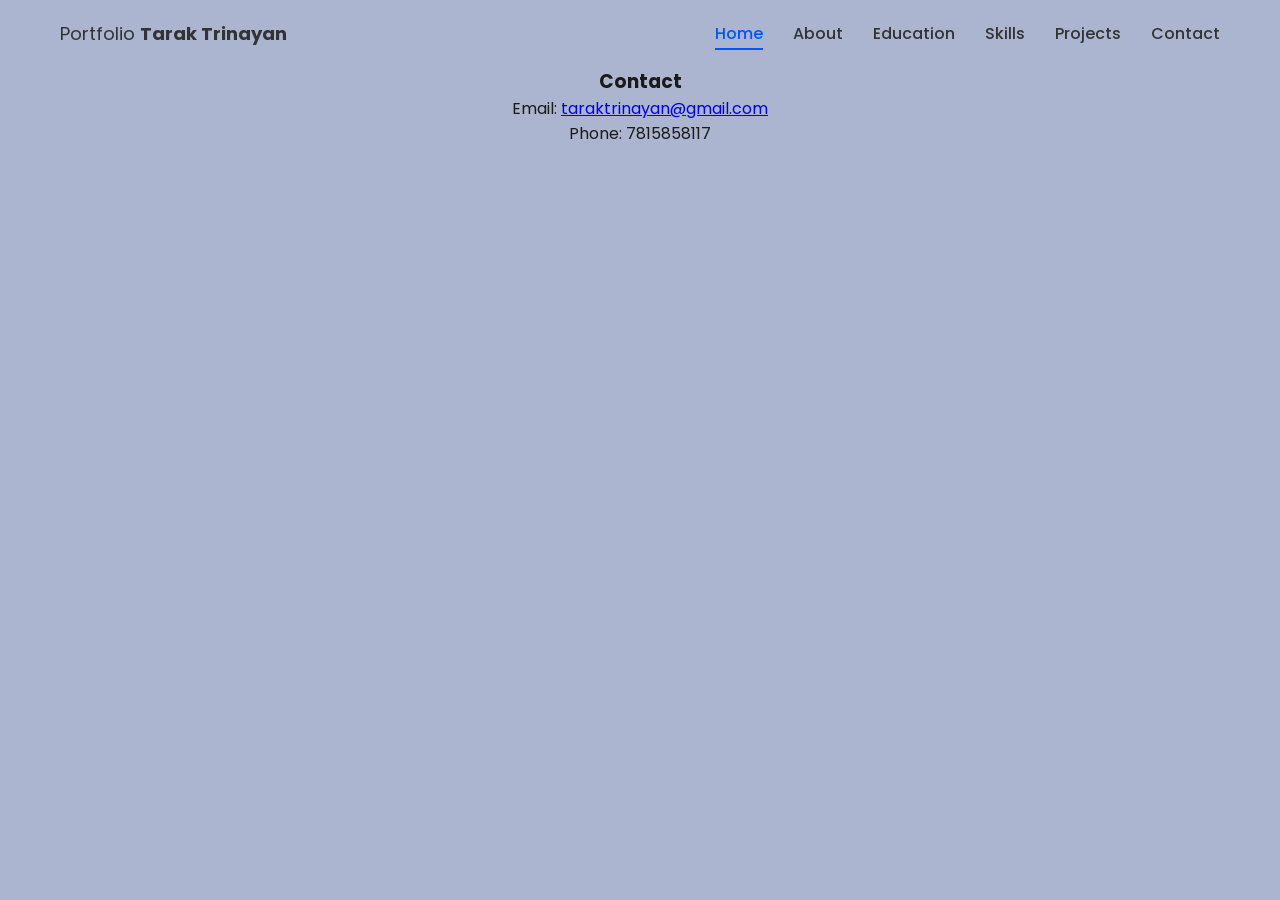
<file: contact.html>
<head>
  <meta charset="UTF-8">
  <meta name="viewport" content="width=device-width, initial-scale=1.0">
  <title>Tarak Trinayan Portfolio</title>
  <link rel="stylesheet" href="portfoilo.css">
  <link rel="preconnect" href="https://fonts.googleapis.com">
  <link href="https://fonts.googleapis.com/css2?family=Poppins:wght@400;600;700&display=swap" rel="stylesheet">
</head>
<body>
  <header>
    <div class="logo">Portfolio <strong>Tarak Trinayan</strong></div>
    <nav>
      <ul class="nav-links">
        <li><a href="portfoilo.html" class="active">Home</a></li>
        <li><a href="#">About</a></li>
        <li><a href="education.html">Education</a></li>
        <li><a href="Skills.html">Skills</a></li>
        <li><a href="projects.html">Projects</a></li>
        <li><a href="contact.html">Contact</a></li>
      </ul>
    </nav>
  </header>
    <center>
    <div class="section">
      <h3>Contact</h3>
      <p>Email: <a href="taraktrinayan@gmail.com">taraktrinayan@gmail.com</a></p>
      <p>Phone: 7815858117</p>
    </div>
</center>
</file>
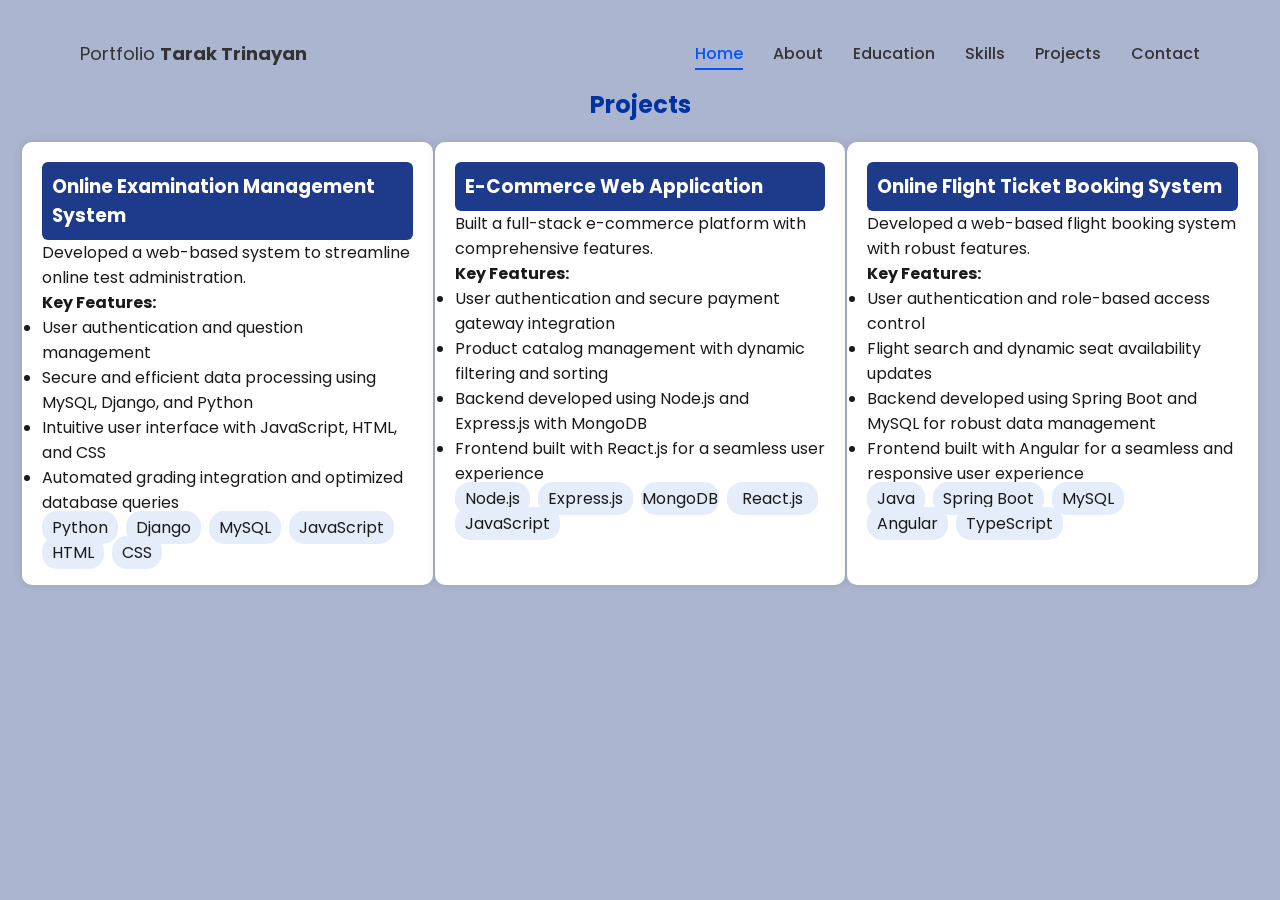
<file: projects.html>
<head>
  <meta charset="UTF-8">
  <meta name="viewport" content="width=device-width, initial-scale=1.0">
  <title>Tarak Trinayan Portfolio</title>
  <link rel="stylesheet" href="portfoilo.css">
  <link rel="preconnect" href="https://fonts.googleapis.com">
  <link href="https://fonts.googleapis.com/css2?family=Poppins:wght@400;600;700&display=swap" rel="stylesheet">
</head>
<body>
  <header>
    <div class="logo">Portfolio <strong>Tarak Trinayan</strong></div>
    <nav>
      <ul class="nav-links">
        <li><a href="portfoilo.html" class="active">Home</a></li>
        <li><a href="#">About</a></li>
        <li><a href="education.html">Education</a></li>
        <li><a href="Skills.html">Skills</a></li>
        <li><a href="projects.html">Projects</a></li>
        <li><a href="contact.html">Contact</a></li>
      </ul>
    </nav>
  </header>
<head>
  <title>Projects</title>
</head>
<body style="font-family: Arial, sans-serif; background-color: #f4f6fa; padding: 20px;">

  <h2 style="text-align:center; color: #0033a0;">Projects</h2>

  <table style="width:100%; text-align:left;">
    <tr>
      <!-- Project 1 -->
      <td style="vertical-align:top; background:#ffffff; border-radius:10px; padding:20px; margin:10px; box-shadow:0 0 10px rgba(0,0,0,0.1); width:33%;">
        <h3 style="background:#1e3a8a; color:#ffffff; padding:10px; border-radius:6px;">Online Examination Management System</h3>
        <p>Developed a web-based system to streamline online test administration.</p>
        <b>Key Features:</b>
        <ul>
          <li>User authentication and question management</li>
          <li>Secure and efficient data processing using MySQL, Django, and Python</li>
          <li>Intuitive user interface with JavaScript, HTML, and CSS</li>
          <li>Automated grading integration and optimized database queries</li>
        </ul>
        <p>
          <span style="background:#e5ecfa; padding:5px 10px; border-radius:15px;">Python</span>&nbsp;
          <span style="background:#e5ecfa; padding:5px 10px; border-radius:15px;">Django</span>&nbsp;
          <span style="background:#e5ecfa; padding:5px 10px; border-radius:15px;">MySQL</span>&nbsp;
          <span style="background:#e5ecfa; padding:5px 10px; border-radius:15px;">JavaScript</span>&nbsp;
          <span style="background:#e5ecfa; padding:5px 10px; border-radius:15px;">HTML</span>&nbsp;
          <span style="background:#e5ecfa; padding:5px 10px; border-radius:15px;">CSS</span>
        </p>
      </td>
      &nbsp; &nbsp;

      <!-- Project 2 -->
      <td style="vertical-align:top; background:#ffffff; border-radius:10px; padding:20px; margin:10px; box-shadow:0 0 10px rgba(0,0,0,0.1); width:33%;">
        <h3 style="background:#1e3a8a; color:#ffffff; padding:10px; border-radius:6px;">E-Commerce Web Application</h3>
        <p>Built a full-stack e-commerce platform with comprehensive features.</p>
        <b>Key Features:</b>
        <ul>
          <li>User authentication and secure payment gateway integration</li>
          <li>Product catalog management with dynamic filtering and sorting</li>
          <li>Backend developed using Node.js and Express.js with MongoDB</li>
          <li>Frontend built with React.js for a seamless user experience</li>
        </ul>
        <p>
          <span style="background:#e5ecfa; padding:5px 10px; border-radius:15px;">Node.js</span>&nbsp;
          <span style="background:#e5ecfa; padding:5px 10px; border-radius:15px;">Express.js</span>&nbsp;
          <span style="background:#e5ecfa; padding:5px 1px; border-radius:15px;">MongoDB</span>&nbsp;
          <span style="background:#e5ecfa; padding:5px 15px; border-radius:15px;">React.js</span>&nbsp;
          <span style="background:#e5ecfa; padding:5px 10px; border-radius:15px;">JavaScript</span>
        </p>
      </td>

      <!-- Project 3 -->
      <td style="vertical-align:top; background:#ffffff; border-radius:10px; padding:20px; margin:10px; box-shadow:0 0 10px rgba(0,0,0,0.1); width:33%;">
        <h3 style="background:#1e3a8a; color:#ffffff; padding:10px; border-radius:6px;">Online Flight Ticket Booking System</h3>
        <p>Developed a web-based flight booking system with robust features.</p>
        <b>Key Features:</b>
        <ul>
          <li>User authentication and role-based access control</li>
          <li>Flight search and dynamic seat availability updates</li>
          <li>Backend developed using Spring Boot and MySQL for robust data management</li>
          <li>Frontend built with Angular for a seamless and responsive user experience</li>
        </ul>
        <p>
          <span style="background:#e5ecfa; padding:5px 10px; border-radius:15px;">Java</span>&nbsp;
          <span style="background:#e5ecfa; padding:5px 10px; border-radius:15px;">Spring Boot</span>&nbsp;
          <span style="background:#e5ecfa; padding:5px 10px; border-radius:15px;">MySQL</span>&nbsp;<br>
          <span style="background:#e5ecfa; padding:5px 10px; border-radius:15px;">Angular</span>&nbsp;
          <span style="background:#e5ecfa; padding:5px 10px; border-radius:15px;">TypeScript</span>&nbsp;
        </p>
      </td>
    </tr>
  </table>
</body>
</file>
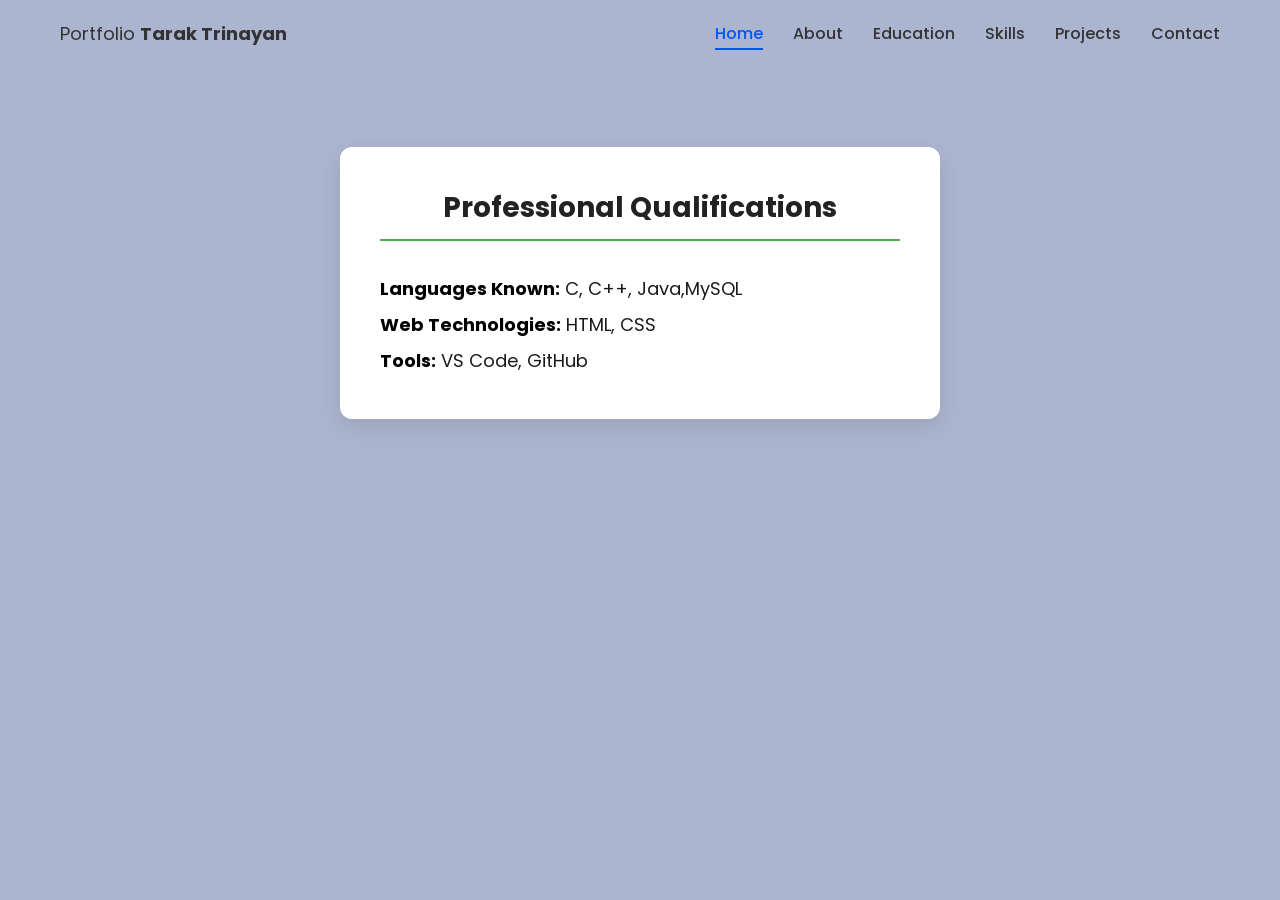
<file: Skills.html>
<head>
    <meta charset="UTF-8">
    <title>Skills</title>

    <style>
        body {
            margin: 0;
            padding: 0;
            background-color: #f4f7f9;
            font-family: 'Roboto', sans-serif;
            color: #333;
        }

        .container {
            max-width: 600px;
            margin: 80px auto;
            background-color: #ffffff;
            padding: 40px;
            border-radius: 12px;
            box-shadow: 0 8px 24px rgba(0, 0, 0, 0.1);
        }

        h2 {
            text-align: center;
            color: #222;
            border-bottom: 2px solid #4CAF50;
            padding-bottom: 10px;
            margin-bottom: 30px;
            font-size: 28px;
        }

        .info {
            font-size: 18px;
            line-height: 2;
        }

        .info b {
            color: #000;
        }

        @media (max-width: 600px) {
            .container {
                margin: 40px 20px;
                padding: 25px;
            }

            h2 {
                font-size: 24px;
            }

            .info {
                font-size: 16px;
            }
            h4{
                background-color: darkorchid;
            }
        }
    </style>
</head>

<body>
    
     <head>
  <meta charset="UTF-8">
  <meta name="viewport" content="width=device-width, initial-scale=1.0">
  <title>Tarak Trinayan Portfolio</title>
  <link rel="stylesheet" href="portfoilo.css">
  <link rel="preconnect" href="https://fonts.googleapis.com">
  <link href="https://fonts.googleapis.com/css2?family=Poppins:wght@400;600;700&display=swap" rel="stylesheet">
</head>
<body>
  <header>
    <div class="logo">Portfolio <strong>Tarak Trinayan</strong></div>
    <nav>
      <ul class="nav-links">
        <li><a href="portfoilo.html" class="active">Home</a></li>
        <li><a href="#">About</a></li>
        <li><a href="education.html">Education</a></li>
        <li><a href="Skills.html">Skills</a></li>
        <li><a href="projects.html">Projects</a></li>
        <li><a href="contact.html">Contact</a></li>
      </ul>
    </nav>
  </header>
    <div class="container">
        <h2>Professional Qualifications</h2>
        <div class="info">
            <p><b>Languages Known:</b> C, C++, Java,MySQL</p>
            <p><b>Web Technologies:</b> HTML, CSS</p>
            <p><b>Tools:</b> VS Code, GitHub</p>
        </div>
    </div>
</body>

</html>
</file>
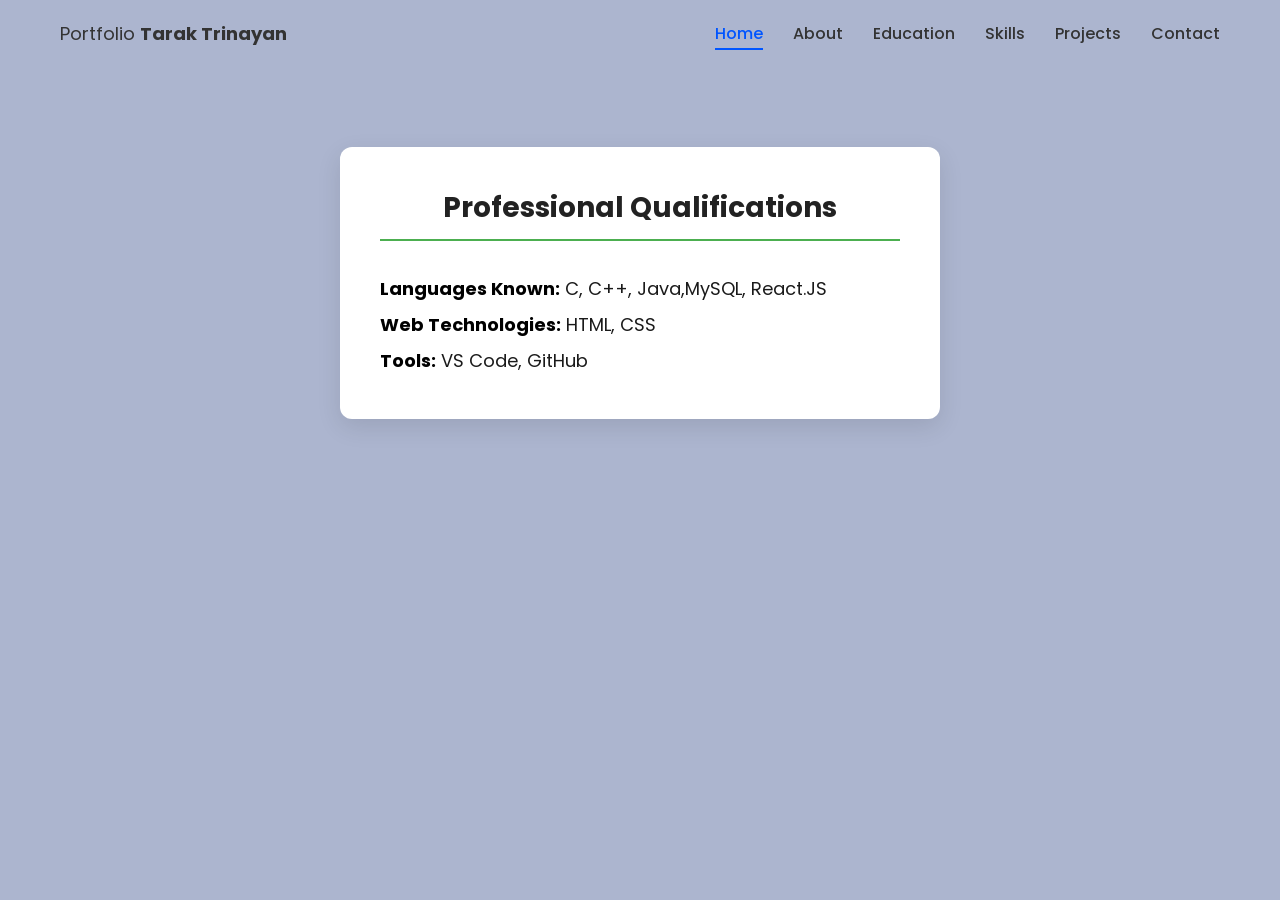
<file: skills.html>
<head>
    <meta charset="UTF-8">
    <title>Skills</title>

    <style>
        body {
            margin: 0;
            padding: 0;
            background-color: #f4f7f9;
            font-family: 'Roboto', sans-serif;
            color: #333;
        }

        .container {
            max-width: 600px;
            margin: 80px auto;
            background-color: #ffffff;
            padding: 40px;
            border-radius: 12px;
            box-shadow: 0 8px 24px rgba(0, 0, 0, 0.1);
        }

        h2 {
            text-align: center;
            color: #222;
            border-bottom: 2px solid #4CAF50;
            padding-bottom: 10px;
            margin-bottom: 30px;
            font-size: 28px;
        }

        .info {
            font-size: 18px;
            line-height: 2;
        }

        .info b {
            color: #000;
        }

        @media (max-width: 600px) {
            .container {
                margin: 40px 20px;
                padding: 25px;
            }

            h2 {
                font-size: 24px;
            }

            .info {
                font-size: 16px;
            }
            h4{
                background-color: darkorchid;
            }
        }
    </style>
</head>

<body>
    
     <head>
  <meta charset="UTF-8">
  <meta name="viewport" content="width=device-width, initial-scale=1.0">
  <title>Tarak Trinayan Portfolio</title>
  <link rel="stylesheet" href="portfoilo.css">
  <link rel="preconnect" href="https://fonts.googleapis.com">
  <link href="https://fonts.googleapis.com/css2?family=Poppins:wght@400;600;700&display=swap" rel="stylesheet">
</head>
<body>
  <header>
    <div class="logo">Portfolio <strong>Tarak Trinayan</strong></div>
    <nav>
      <ul class="nav-links">
        <li><a href="portfoilo.html" class="active">Home</a></li>
        <li><a href="#">About</a></li>
        <li><a href="education.html">Education</a></li>
        <li><a href="Skills.html">Skills</a></li>
        <li><a href="projects.html">Projects</a></li>
        <li><a href="contact.html">Contact</a></li>
      </ul>
    </nav>
  </header>
    <div class="container">
        <h2>Professional Qualifications</h2>
        <div class="info">
            <p><b>Languages Known:</b> C, C++, Java,MySQL, React.JS</p>
            <p><b>Web Technologies:</b> HTML, CSS</p>
            <p><b>Tools:</b> VS Code, GitHub</p>
        </div>
    </div>
</body>

</html>
</file>
<file: portfoilo.css>
* {
  margin: 0;
  padding: 0;
  box-sizing: border-box;
  font-family: 'Poppins', sans-serif;
  position: stickyn ;
}

body {
  background: linear-gradient(to bottom right, #acb5cf, #acb5cf);
  color: #1a1a1a;
}

header {
  display: flex;
  justify-content: space-between;
  align-items: center;
  padding: 20px 60px;
  background: transparent;
}

.logo {
  font-size: 18px;
  color: #333;
}

.nav-links {
  list-style: none;
  display: flex;
  gap: 30px;
}

.nav-links a {
  text-decoration: none;
  color: #333;
  font-weight: 500;
  position: relative;
}

.nav-links a.active,
.nav-links a:hover {
  color: #0055ff;
}

.nav-links a.active::after {
  content: "";
  width: 100%;
  height: 2px;
  background: #0055ff;
  position: absolute;
  bottom: -5px;
  left: 0;
}

.hero {
  display: flex;
  align-items: center;
  justify-content: space-between;
  padding: 80px 60px;
}

.text {
  max-width: 600px;
}

.text .intro {
  color: #0055ff;
  font-size: 18px;
  margin-bottom: 10px;
}

.text h1 {
  font-size: 40px;
  font-weight: 700;
  color: #002244;
  margin-bottom: 10px;
}

.text .role {
  font-size: 18px;
  font-weight: 600;
  margin-bottom: 20px;
}

.buttons {
  display: flex;
  gap: 15px;
  margin-bottom: 20px;
}

.btn {
  padding: 10px 20px;
  border-radius: 8px;
  text-decoration: none;
  font-weight: 600;
}

.btn.primary {
  background-color: #0055ff;
  color: #fff;
}

.btn.secondary {
  background-color: #e0e0e0;
  color: #333;
}

.social-icons {
  display: flex;
  gap: 15px;
}

.profile-photo img {
  width: 250px;
  height: 250px;
  object-fit: cover;
  border-radius: 50%;
  border: 6px solid white;
  box-shadow: 0 0 15px rgba(0, 0, 0, 0.1);
}
</file>
